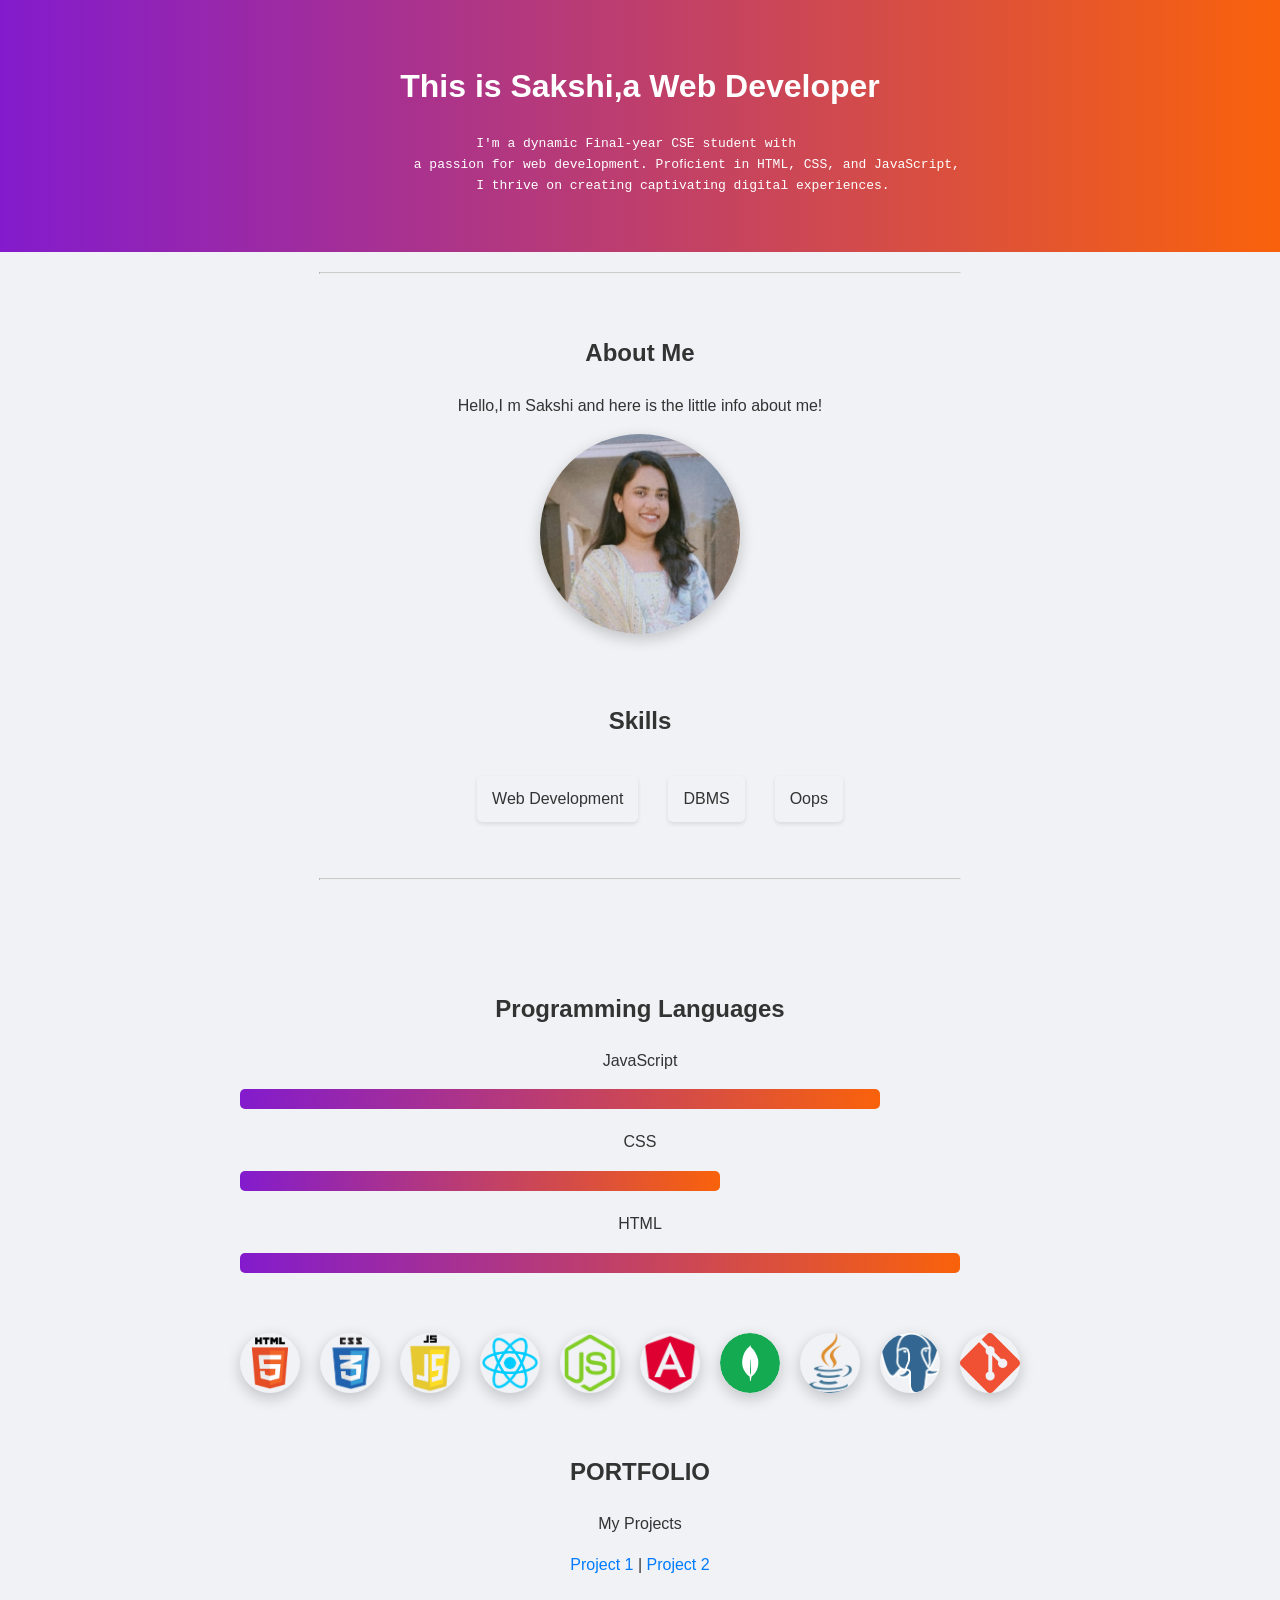
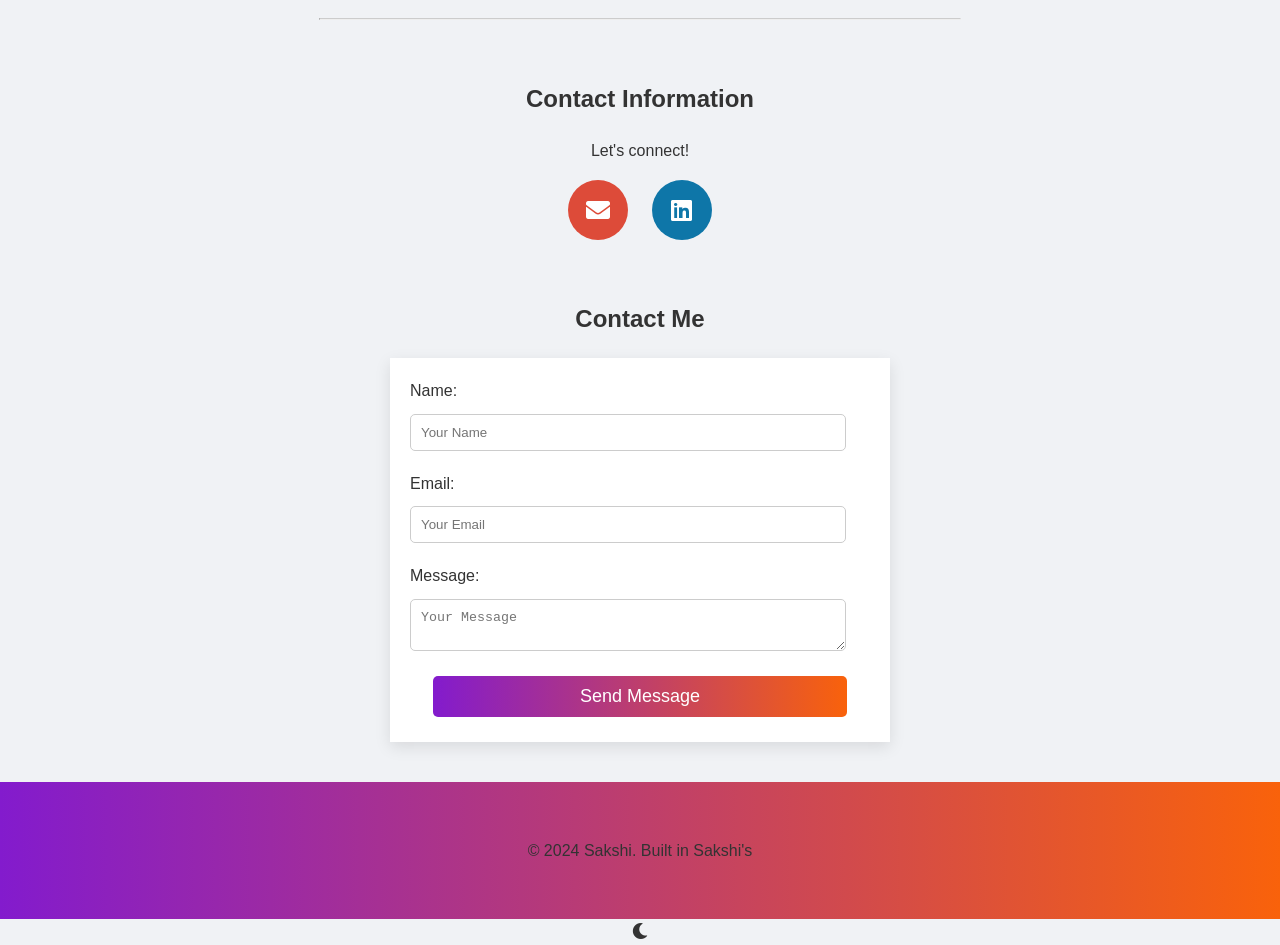
<file: index.html>
<!DOCTYPE html>
<html lang="en">
<head>
    <meta charset="UTF-8">
    <meta name="viewport" content="width=device-width, initial-scale=1.0">
    <title>My Profile</title>
    <link rel="icon" href="icon.ico" type="image/x-icon">
    <link rel="stylesheet" href="style.css">
    <link rel="stylesheet" href="https://cdnjs.cloudflare.com/ajax/libs/font-awesome/5.15.1/css/all.min.css">
    <script src="script.js" defer></script>
</head>
<body>
            <header>
                <h1>This is Sakshi,a <span class="about-me"></span></h1>
            <p><pre>I'm a dynamic Final-year CSE student with 
            a passion for web development. Proﬁcient in HTML, CSS, and JavaScript,
            I thrive on creating captivating digital experiences. </pre></p>
                    
                
            </header>
            <hr>

            <section>
                <h2>About Me</h2>
                <p>Hello,I m Sakshi and here is the little info about me!</p>
                <img src="Sakshi.png" alt="Image" width="200">
            </section>
            
            <section>
                  <h2>Skills</h2>
                  <div class="skills-list"></div>
                                <ul class="skills-list">
                                 <li>Web Development</li>
                                 <li>DBMS</li>
                                 <li>Oops</li>
                                 </ul>
                                </div>
             </section>
             <hr>
             <section id="programming-languages">
                <h2>Programming Languages</h2>
                <div class="skill">
                    <p>JavaScript</p>
                    <div class="progress-bar" data-progress="80"></div>
                </div>
                <div class="skill">
                    <p>CSS</p>
                    <div class="progress-bar" data-progress="60"></div>
                </div>
                <div class="skill">
                    <p>HTML</p>
                    <div class="progress-bar" data-progress="90"></div>
                </div>
            </section>
             <section class="horizontal-scroll">
                <div class="icon-container">
                    <img src="icon/1.png" alt="Icon 1">
                    <img src="icon/2.png" alt="Icon 2">
                    <img src="icon/3.png" alt="Icon 3">
                    <img src="icon/4.png" alt="Icon 4">
                    <img src="icon/5.webp" alt="Icon 5">
                    <img src="icon/6.webp" alt="Icon 6">
                    <img src="icon/7.svg" alt="Icon 7">
                    <img src="icon/8.png" alt="Icon 8">
                    <img src="icon/9.webp" alt="Icon 9">
                    <img src="icon/10.png" alt="Icon 10">
                </div>
            </section>

             <section>
                <h2>PORTFOLIO</h2>
                <p>My Projects</p>
                <a href="Projectt1.html">Project 1</a> | <a href="Project2.html">Project 2</a>
             </section>
             <hr>
             <section>
                <h2>Contact Information</h2>
                <p>Let's connect!</p>
                <a href="mailto:sinhasakshi384@gmail.com"class="icon-link email-icon"><i class="fa fa-envelope"></i></a> 
                <a href="https://www.linkedin.com/in/sakshi-sinha-889787286/"class="icon-link linkedin-icon"><i class="fab fa-linkedin"></i></a>
                </section>

             <section>
                <h2>Contact Me</h2>
                <form>
                    <div class="form-group">
                        <label for="name">Name:</label>
                        <input type="text" id="name" name="name" placeholder="Your Name">
                    </div>
                    
                    <div class="form-group">
                        <label for="email">Email:</label>
                        <input type="email" id="email" name="email" placeholder="Your Email">
                    </div>
            
                    <div class="form-group">
                        <label for="message">Message:</label>
                        <textarea id="message" name="message" placeholder="Your Message"></textarea>
                    </div>
            
                    <button type="submit">Send Message</button>                
                </form>
             </section>

             <footer>
                <p>&copy; 2024 Sakshi. Built in Sakshi's</p>
             </footer>

            <div id="dark-mode-toggle" class="dark-mode-toggle">
                <i class="fa fa-moon"></i>
            </div>

        
</body>
</html>
</file>
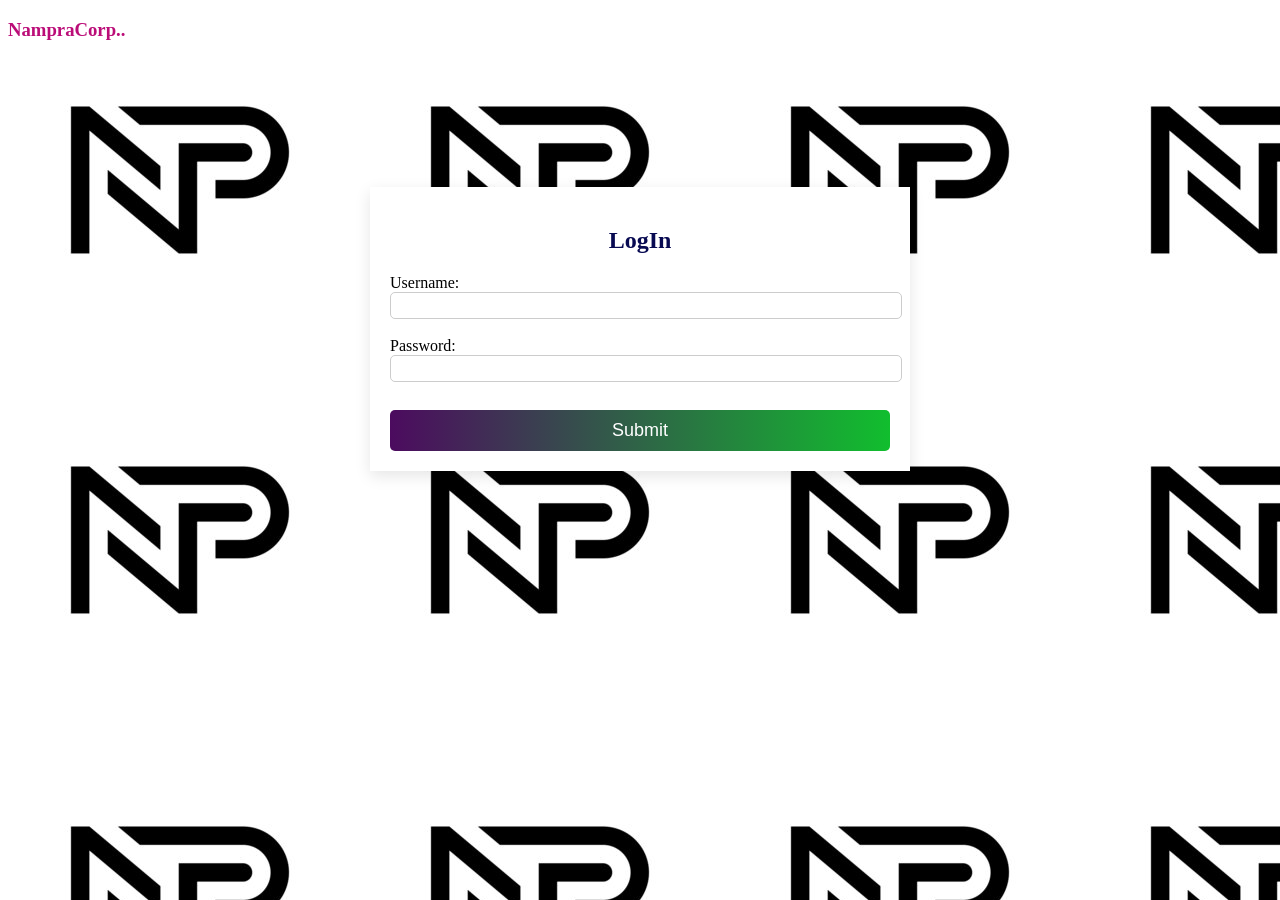
<file: Project2.html>
<!DOCTYPE html>
<html lang="en">
<head>
    <meta charset="UTF-8">
    <meta name="viewport" content="width=device-width, initial-scale=1.0">
    <title>Document</title>
    <link href="style_2.css" rel="stylesheet">
</head>
<body background="Np.webp">
    <heading><h3>NampraCorp..</h3></heading>
    <centre>
        <br><br><br><br><br><br>
        <form>
            <h2>LogIn</h2>
            <label for="Username">Username:</label>
            <input type="username" id="username" name="username">
             <br><br>
            <label for="Password">Password:</label>
            <input type="password" id="Pass" name="Password"><br><br>
            <button type="submit">Submit</button>
          </form>
    </centre>
</body>
</html>
</file>
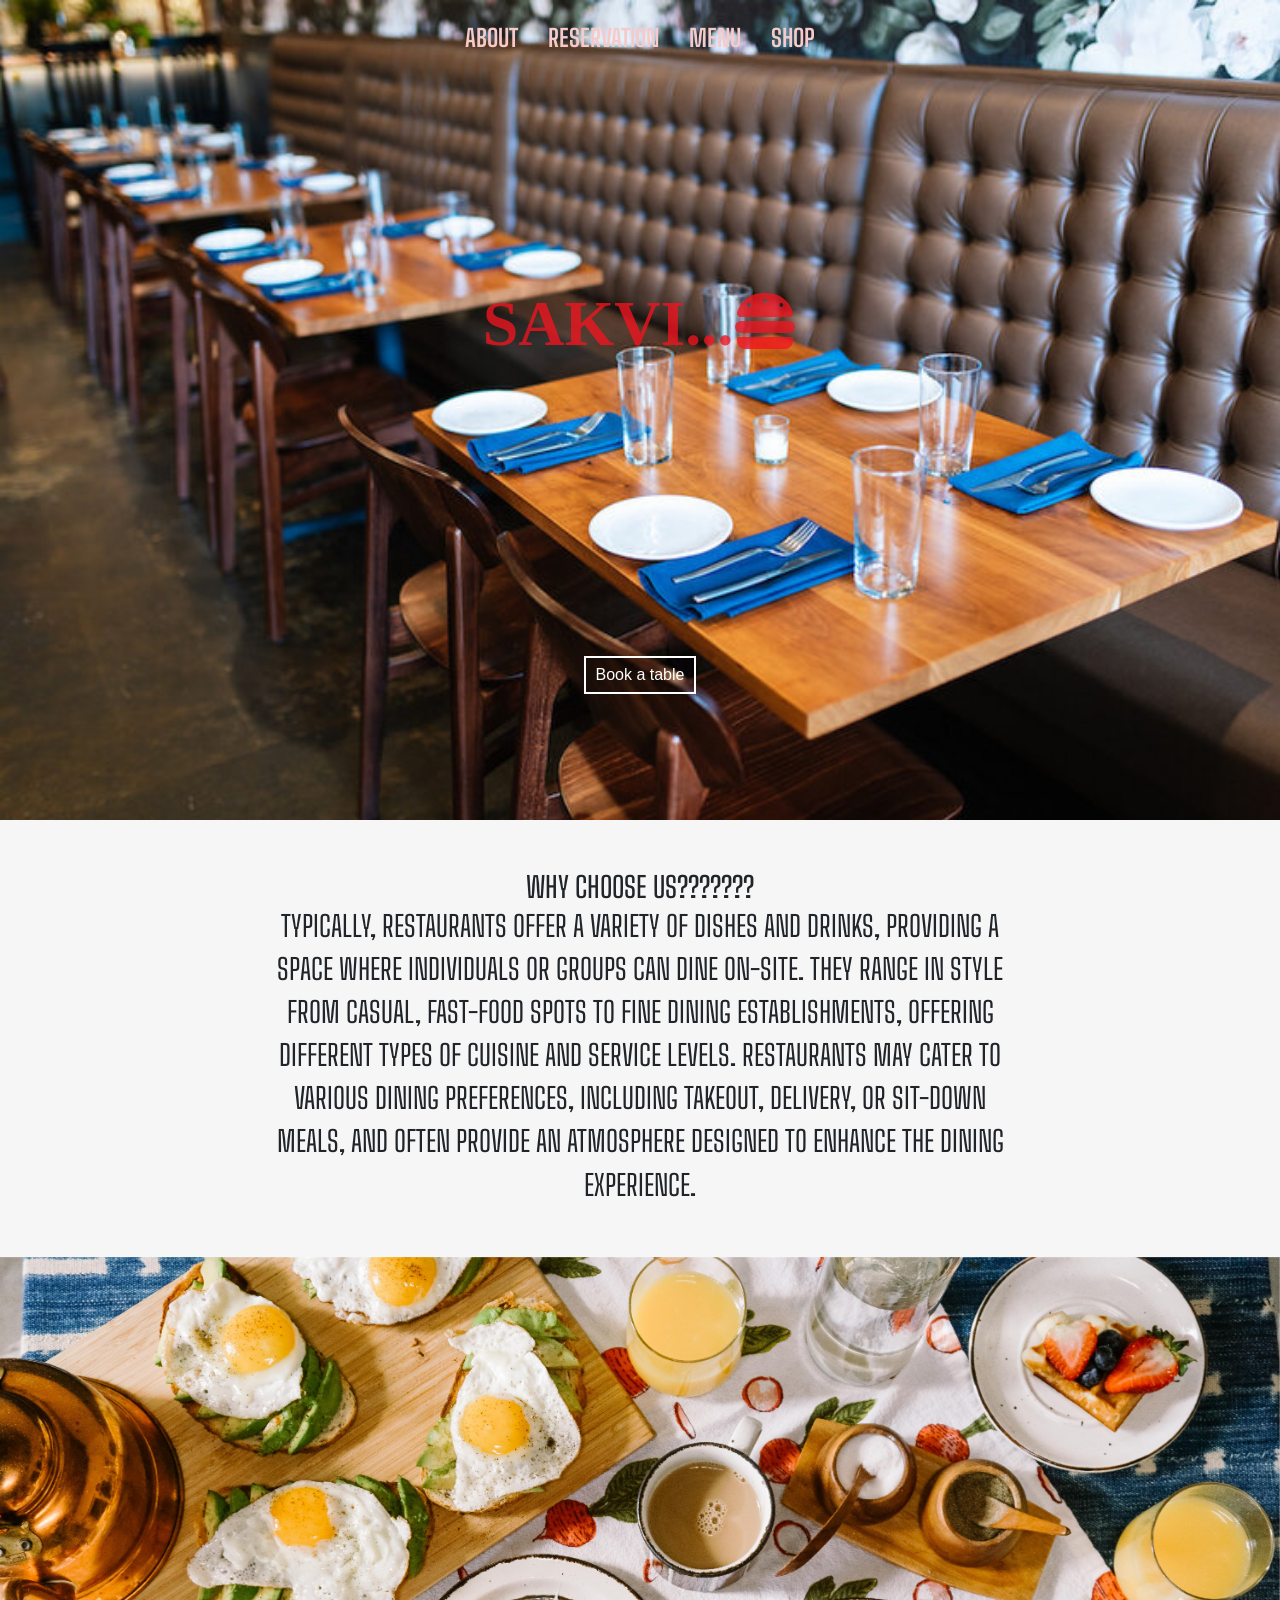
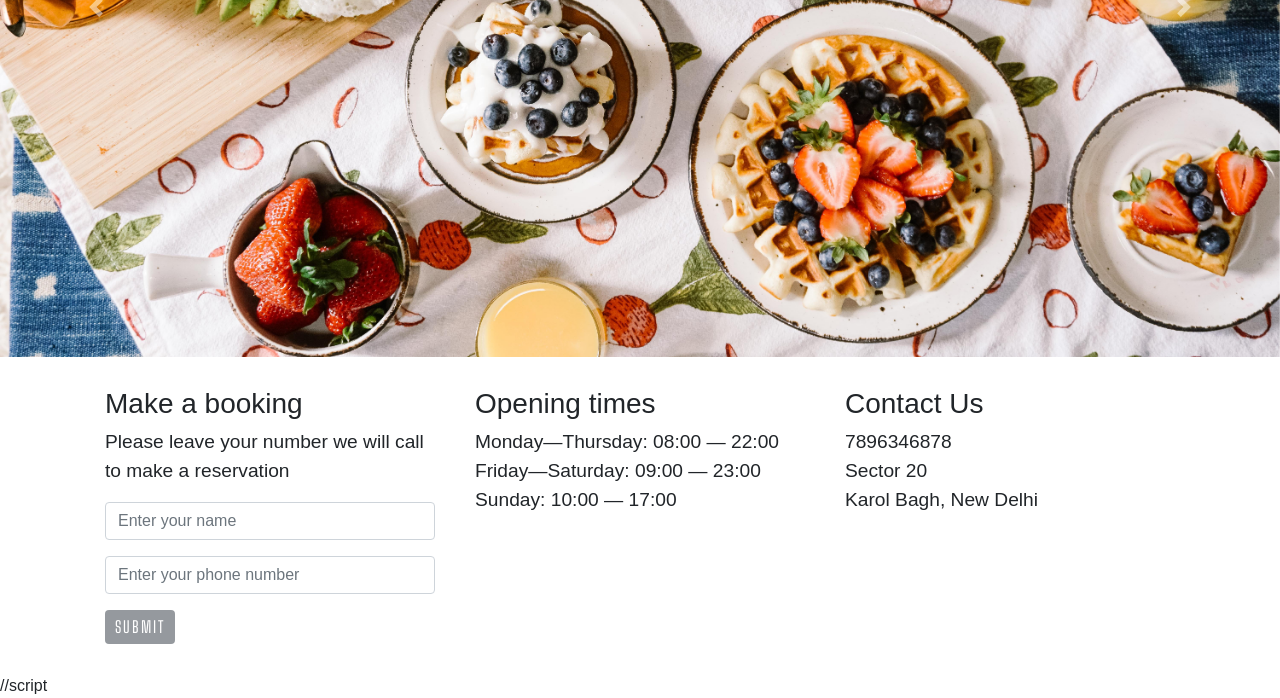
<file: Projectt1.html>
<!DOCTYPE html>
<html lang="en">
  <head>
    <!-- Required meta tags -->
    <meta charset="utf-8">
    <meta name="viewport" content="width=device-width, initial-scale=1, shrink-to-fit=no">

    <link rel="stylesheet" href="styl.css">
    <!-- Bootstrap CSS -->
    <link rel="stylesheet" href="https://stackpath.bootstrapcdn.com/bootstrap/4.3.1/css/bootstrap.min.css" integrity="sha384-ggOyR0iXCbMQv3Xipma34MD+dH/1fQ784/j6cY/iJTQUOhcWr7x9JvoRxT2MZw1T" crossorigin="anonymous">
    <link rel="stylesheet" href="https://cdnjs.cloudflare.com/ajax/libs/font-awesome/6.6.0/css/all.min.css" integrity="sha512-Kc323vGBEqzTmouAECnVceyQqyqdsSiqLQISBL29aUW4U/M7pSPA/gEUZQqv1cwx4OnYxTxve5UMg5GT6L4JJg==" crossorigin="anonymous" referrerpolicy="no-referrer" />
    <title>SakVi Restro </title>
  </head>
  <body>
    
    
  <nav>
    <ul class="nav-flex-row">
      <li class="nav-item">
        <a href="#about">About</a>
      </li>
      <li class="nav-item">
        <a href="#reservation">Reservation</a>
      </li>
      <li class="nav-item">
        <a href="#menu">Menu</a>
      </li>
      <li class="nav-item">
        <a href="#shop">Shop</a>
      </li>
    </ul>
  </nav>

  <section class="section-intro">
    <header>
      <h1>SAKVI...<i class="fa-solid fa-burger"></i></h1>
    </header>
    <div class="link-to-book-wrapper">
      <a class="link-to-book" href="#reservations">Book a table</a>
    </div>
  </section>

  <section class="about-section">
    <article>
      <h3>
          WHY Choose Us???????
      </h3>
      <p>
        Typically, restaurants offer a variety of dishes and drinks,
        providing a space where individuals or groups can dine on-site.
        They range in style from casual, fast-food spots to fine dining establishments, 
        offering different types of cuisine and service levels. 
        Restaurants may cater to various dining preferences, including takeout, delivery, or sit-down meals, and often provide an atmosphere designed to enhance the dining experience.
      </p>
    </article>
  </section>

  <div id="carouselExampleControls" class="carousel slide" data-ride="carousel">
    <div class="carousel-inner">
      <div class="carousel-item active">
        <img src="img/rachel-park-hrlvr2ZlUNk-unsplash.jpg" class="d-block w-100" alt="food">
      </div>
      <div class="carousel-item">
        <img src="img/lily-banse--YHSwy6uqvk-unsplash.jpg" class="d-block w-100" alt="food">
      </div>
      <div class="carousel-item">
        <img src="img/brooke-lark-aGjP08-HbYY-unsplash.jpg" class="d-block w-100" alt="food">
      </div>
    </div>
    <a class="carousel-control-prev" href="#carouselExampleControls" role="button" data-slide="prev">
      <span class="carousel-control-prev-icon" aria-hidden="true"></span>
      <span class="sr-only">Previous</span>
    </a>
    <a class="carousel-control-next" href="#carouselExampleControls" role="button" data-slide="next">
      <span class="carousel-control-next-icon" aria-hidden="true"></span>
      <span class="sr-only">Next</span>
    </a>
  </div>

  <div class="container">
    <div class="row-flex">
      <div class="flex-column-form">
        <h3>
          Make a booking
        </h3>
      <form class="media-centered">
          <div class="form-group">
            <p>
              Please leave your number we will call to make a reservation
            </p>
            <input type="name" class="form-control" id="exampleInputName1" aria-describedby="nameHelp" placeholder="Enter your name">
          </div>
          <div class="form-group">
            <input type="number" class="form-control" id="exampleInputphoneNumber1" placeholder="Enter your phone number">
          </div>
          <button type="submit" class="btn btn-primary">Submit</button>
      </form>
      </div>
      <div class="opening-time">
        <h3>
          Opening times
        </h3>
        <p>
         <span>Monday—Thursday: 08:00 — 22:00</span> 
         <span>Friday—Saturday: 09:00 — 23:00 </span>
         <span>Sunday: 10:00 — 17:00</span>
        </p>
      </div>
      <div class="contact-adress">
        <h3>
          Contact Us
        </h3>
        <p>
          <span>7896346878</span>
          <span>Sector 20</span>
          <span>Karol Bagh, New Delhi</span>
        </p>
      </div>
    </div>
    </div>
//script

  <script src="https://code.jquery.com/jquery-3.3.1.slim.min.js" integrity="sha384-q8i/X+965DzO0rT7abK41JStQIAqVgRVzpbzo5smXKp4YfRvH+8abtTE1Pi6jizo" crossorigin="anonymous"></script>
  <script src="https://cdnjs.cloudflare.com/ajax/libs/popper.js/1.14.7/umd/popper.min.js" integrity="sha384-UO2eT0CpHqdSJQ6hJty5KVphtPhzWj9WO1clHTMGa3JDZwrnQq4sF86dIHNDz0W1" crossorigin="anonymous"></script>
  <script src="https://stackpath.bootstrapcdn.com/bootstrap/4.3.1/js/bootstrap.min.js" integrity="sha384-JjSmVgyd0p3pXB1rRibZUAYoIIy6OrQ6VrjIEaFf/nJGzIxFDsf4x0xIM+B07jRM" crossorigin="anonymous"></script>
 
  </body>
  
</html>
</file>
<file: style.css>
body {
    font-family: 'Poppins', sans-serif;
    background-color: #f0f2f5;
    color: #333;
    line-height: 1.6;
    margin: 0;
    padding: 0;
    box-sizing: border-box;    
    display: flex;
    flex-direction: column;
    align-items: center;
}

hr {
    width: 50%;
    margin: 20px auto;
    border-top: 1px solid #ccc;
}

h1, h2 {
    font-weight: 700;
}

p {
    font-weight: 400;
    color: #333;
    text-decoration: none;
}

a {
    font-weight: 400;
    color: #007bff;
    text-decoration: none;
}

a:hover {
    color: #0056b3;
}

.fas, .fab {
    margin-right: 1px;
    color: inherit;
}

.icon-link {
    display: inline-flex;
    align-items: center;
    justify-content: center;
    width: 60px;
    height: 60px;
    border-radius: 50%;
    margin: 0 10px;
    color: #fff;
    font-size: 24px;
    transition: transform 0.3s ease;
}

.email-icon {
    background-color: #dd4b39;
}

.linkedin-icon {
    background-color: #0e76a8;
}

.icon-link:hover {
    transform: scale(1.1);
    color: #fff;
}

header, footer {
    background: linear-gradient(to right, #831bcd, #f9620b);
    color: #fff;
    padding: 40px 0;
    text-align: center;
    width: 100%;
}

section {
    padding: 20px;
    text-align: center;
    width: 80%;
    max-width: 800px;
}

img {
    width: 200px;
    height: 200px;
    border-radius: 50%;
    box-shadow: 0 5px 15px rgba(0,0,0,0.2);
    object-fit: cover;
}

.skills-list {
    display: flex;
    flex-direction: row;
    justify-content: center;
    gap: 30px;
}

.skills-list li {
    list-style-type: none;
    background: #f0f2f5;
    color: #333; /* Changed text color */
    padding: 10px 15px;
    border-radius: 5px;
    box-shadow: 0 2px 4px rgba(0,0,0,0.1);
    animation: bounce 1s infinite alternate; /* Apply bounce animation */
}


form {
    margin: 20px auto;
    padding: 20px;
    width: 100%;
    max-width: 500px;
    box-shadow: 0 5px 15px rgba(0,0,0,0.1);
    background: #fff;
    box-sizing: border-box;
}

.form-group {
    display: flex;
    flex-direction: column;
    align-items: flex-start;
    margin-bottom: 15px;
}

.form-group label {
    margin-bottom: 5px;
    color: #333;
}

form input[type="text"], form input[type="email"], form textarea, form button {
    width: 90%;
    padding: 10px;
    border: 1px solid #ccc;
    border-radius: 5px;
    margin: 5px 0; /* Ensures vertical spacing */
}

form button {
    background-image: linear-gradient(to right, #831bcd, #f9620b);
    color: #fff;
    border: none;
    border-radius: 5px;
    cursor: pointer;
    font-size: 18px;
}

form button:hover {
    background-image: linear-gradient(to right, #f9620b, #831bcd);
}

@media only screen and (max-width: 768px) {
    .skills-list {
        flex-direction: column; /* Stacks skills vertically on smaller screens */
    }
}


@media only screen and (max-width: 480px) {
    header, footer {
        padding: 15px; /* Adjusts padding for smaller screens */
    }

    section, form {
        width: calc(100% - 20px); /* Adjusts width to ensure spacing on very small screens */
        margin: 10px auto;
    }

    .icon-link {
        width: 40px;
        height: 40px;
        margin: 0 5px; /* Adjusts icon size and spacing for smaller screens */
    }

    h1, h2 {
        font-size: 16px; /* Adjusts heading sizes for better readability on small devices */
    }
}

@keyframes bounce {
    from {
        transform: translateY(0);
    }
    to {
        transform: translateY(-10px);
    }
}


.horizontal-scroll {
    overflow-x: hidden; /* Hide any overflowing content */
    width: 100%; /* Occupy full width of the screen */
}

.icon-container {
    display: flex; /* Display icons in a row */
    animation: scrollAnimation 10s linear infinite; /* Adjust animation duration as needed */
    width: max-content; /* Make the container width fit its content */
}

.icon-container img {
    width: 60px; /* Adjust the width of icons as needed */
    height: 60px; /* Adjust the height of icons as needed */
    margin-right: 20px; /* Adjust margin between icons as needed */
}

@keyframes scrollAnimation {
    0% {
        transform: translateX(100vw); /* Start from the right edge of the viewport */
    }
    100% {
        transform: translateX(-100%); /* Move to the left edge */
    }
}
.dark-mode{
    background-color: #333;
    color:#fff;
}
.dark-mode button{
    background-color: #555;
    color:#fff
}
.dark-mode p{
    color: #fff;
}
#programming-languages {
    margin-top: 50px; /* Adjust spacing as needed */
}

#programming-languages .skill {
    margin-bottom: 20px;
}

#programming-languages .progress-bar {
    width: 0;
    height: 20px;
    background: linear-gradient(to right, #831bcd, #f9620b);
    border-radius: 5px;
}

#programming-languages .progress {
    height: 100%;
    border-radius: 10px;
    background-color: transparent;
}

#programming-languages .progress-bar.animated {
    animation: animateProgress 1s ease forwards;
}

@keyframes animateProgress {
    to {
        width: var(--progress); /* Animate to the specified progress */
    }
}
</file>
<file: style_2.css>
h3{
    color: #bb0d78;    
}

form {
    width: 100%;
    max-width: 500px;
    margin: 20px auto;
    padding: 20px;
    background: #fff;
    box-shadow: 0 5px 15px rgba(0,0,0,0.1);
    text-align: left;
}

.form-group {
    margin-bottom: 15px; 
}

.form-group label {
    display: block; /* Make label a block element */
    margin-bottom: 5px; /* Space between label and input */
}

form input[type="Username"],
form input[type="Password"],
form textarea {
    width: 100%; /* Full width for input and textarea */
    padding: 5px;
    border: 1px solid #ccc;
    border-radius: 5px;
}

form button {
    display: block; /* Block level so it doesn't inline */
    width: 100%;
    padding: 10px 20px;
    margin-top: 10px; /* Space above the button */
    background-image: linear-gradient(to right, #4c0b5f, #11be2e);
    color: #fff;
    border: none;
    border-radius: 5px;
    cursor: pointer;
    font-size: 18px;
}

form button:hover {
    background-image: linear-gradient(to right, #09b363, #044174);
}
.background{
    background-repeat: no-repeat;

}
h2{
    text-align: center;
    color: #080a52;
}
</file>
<file: styl.css>
@import url('https://fonts.googleapis.com/css?family=Big+Shoulders+Text:100,300,400,500,600,700,800,900&display=swap');

/* font-family: 'Big Shoulders Text', cursive; */

.nav-flex-row {
    display: flex;
    flex-direction: row;
    justify-content: center;
    position: absolute;
    z-index: 100;
    left: 0;
    width: 100%;
    padding: 0;
}

.nav-flex-row li {
    text-decoration: none;
    list-style-type: none;
    padding: 20px 15px;
}

.nav-flex-row li a {
    font-family: 'Big Shoulders Text', cursive;
    color: #f7caca;
    font-size: 1.5em;
    text-transform: uppercase;
    font-weight: 700
}

.section-intro {
    height: 820px;
    background-image: url(img/Table2.jpg);
    background-size: cover;
    display: flex;
    flex-direction: column;
    justify-content: center;
    align-items: center;
}

.section-intro h1 {
    text-align: center;
    color:rgba(241, 21, 32, 0.781);
    font-size: 4em;
    font-weight: 700;
    font-family: 'Times New Roman', Times, serif;
}

.section-intro header {
    display: flex;
    flex: 4;
    flex-direction: row;
    justify-content: center;
    align-items: center;
}

.link-to-book-wrapper {
    flex: 1;
}

.about-section {
    display: flex;
    align-items: center;
    background-color: #f3f3f3c0;
    padding: 50px 30px;
}

.link-to-book {
    color: #ffffff;
    display: block;
    border: 2px solid #ffffff;
    padding: 5px 10px;
}

a.link-to-book:hover {
    background-color: #ffffff;
    color: #95999e;
    text-decoration: none;
}

.about-section p,
.about-section h3 {
    text-align: center;
    width: 60%;
    margin: auto;
    font-family: 'Big Shoulders Text', cursive;
    font-size: 1.8em;
    text-transform: uppercase;
}

.carousel-inner {
    height: 700px;
}

.row-flex {
    display: flex;
    flex-direction: row;
}

.flex-column-form {
    display: flex;
    flex-direction: column;
    flex: 1;
    margin: 30px 20px;
}

.btn.btn-primary {
    font-family: 'Big Shoulders Text', cursive;
    color: #ffffff;
    background-color: #95999e;
    text-transform: uppercase;
    font-size: 16px;
    padding: 5px 10px;
    letter-spacing: 2px;
    border: 0;
}

.btn.btn-primary:hover {
    background-color: #747474;
}
.opening-time,
.contact-adress {
    flex: 1;
    margin: 30px 20px;
    font-size: 1.2em;
}

.form-group p {
    font-size: 1.2em;
}

.opening-time p span,
.contact-adress p span {
    display: block;
}

@media (min-width:577px) and (max-width: 800px) {

    .section-intro {
        height: 500px;
    }

    .about-section p,
    .about-section h3 {
        font-size: 20px;
    }

    .carousel-inner {
        height: auto;
    }

    .row-flex {
        display: flex;
        flex-direction: column;
    }
}

@media screen and (max-width: 576px) {
    .section-intro {
        height: 300px;
    }

    .about-section {
        padding: 30px;
    }

    .section-intro h1 {
        font-size: 2em;
    }

    .about-section p,
    .about-section h3 {
        font-size: 15px;
    }

    .carousel-inner {
        height: auto;
    }

    .row-flex {
        display: flex;
        flex-direction: column;
    }

    .row-flex h3 {
        font-size: 25px;
        text-align: center;
    }

    .form-group p {
        font-size: 15px;
    }

    .opening-time p span,
    .contact-adress p span {
        font-size: 15px;
        text-align: center;
    }

}
</file>
